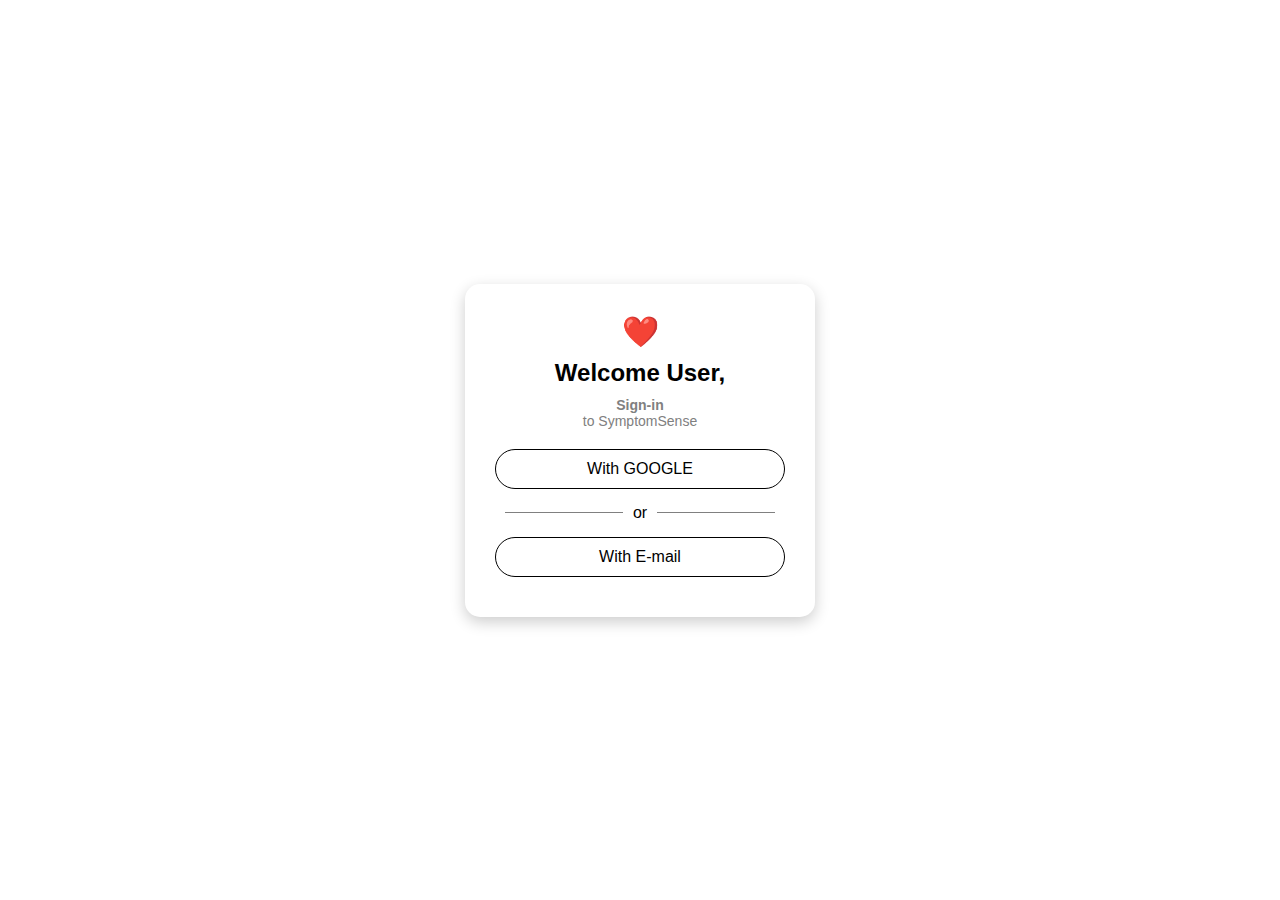
<file: templates/login.html>
<!DOCTYPE html>
<html lang="en">
<head>
    <meta charset="UTF-8">
    <meta name="viewport" content="width=device-width, initial-scale=1.0">
    <title>SymptomSense</title>
    <style>
        * {
            margin: 0;
            padding: 0;
            box-sizing: border-box;
            font-family: Arial, sans-serif;
        }
        body {
            display: flex;
            justify-content: center;
            align-items: center;
            height: 100vh;
            background: url('https://source.unsplash.com/random/1600x900/?blue,abstract') no-repeat center center/cover;
        }
        .container {
            background: white;
            padding: 30px;
            border-radius: 15px;
            box-shadow: 0 5px 15px rgba(0, 0, 0, 0.2);
            text-align: center;
            width: 350px;
        }
        .icon {
            font-size: 30px;
            margin-bottom: 10px;
        }
        h2 {
            margin-bottom: 10px;
        }
        p {
            color: gray;
            font-size: 14px;
            margin-bottom: 20px;
        }
        .btn {
            display: block;
            width: 100%;
            padding: 10px;
            margin: 10px 0;
            border-radius: 25px;
            border: 1px solid black;
            cursor: pointer;
            font-size: 16px;
            background: white;
        }
        .btn:hover {
            background: #f5f5f5;
        }
        .divider {
            display: flex;
            align-items: center;
            justify-content: center;
            margin: 15px 0;
        }
        .divider::before,
        .divider::after {
            content: "";
            flex: 1;
            height: 1px;
            background: gray;
            margin: 0 10px;
        }
    </style>
</head>
<body>
    <div class="container">
        <div class="icon">❤️</div>
        <h2>Welcome User,</h2>
        <p><strong>Sign-in</strong><br>to SymptomSense</p>
        <button class="btn">With GOOGLE</button>
        <div class="divider">or</div>
        <button class="btn">With E-mail</button>
    </div>
</body>
</html>
</file>
